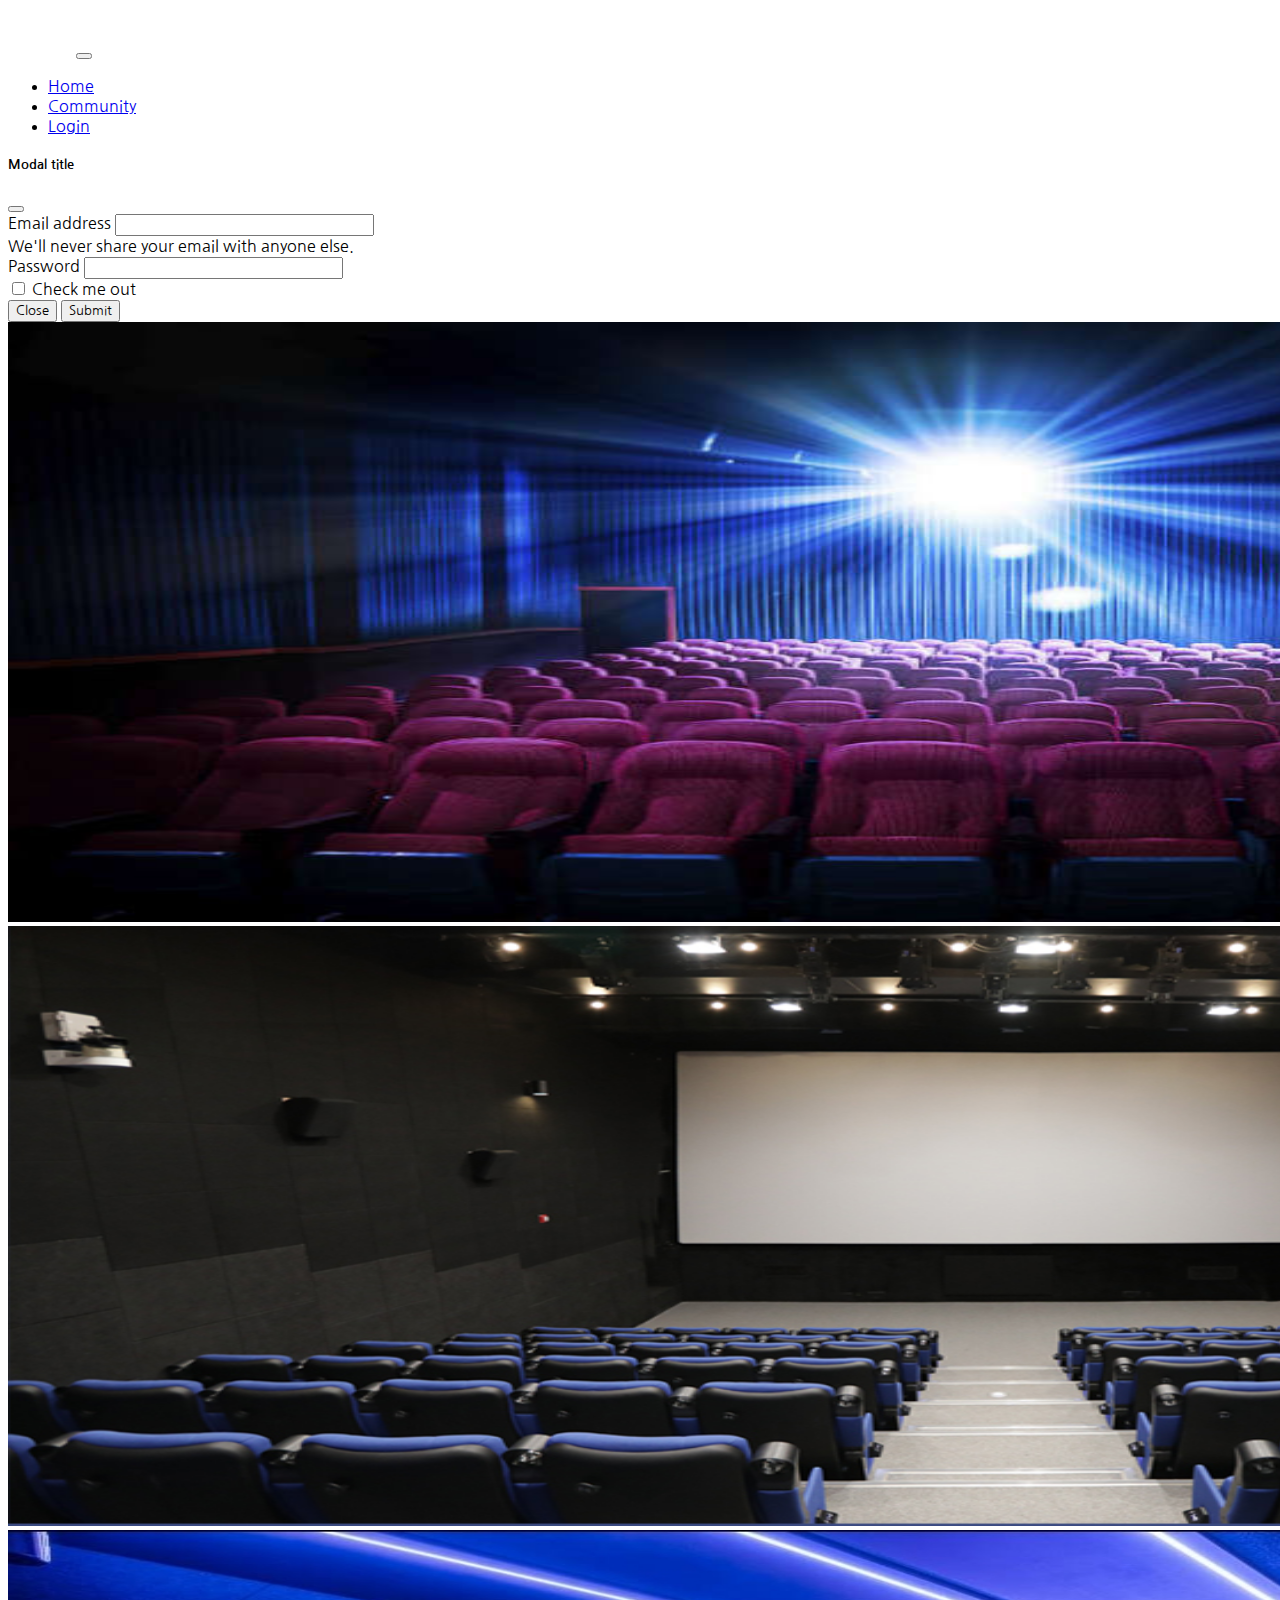
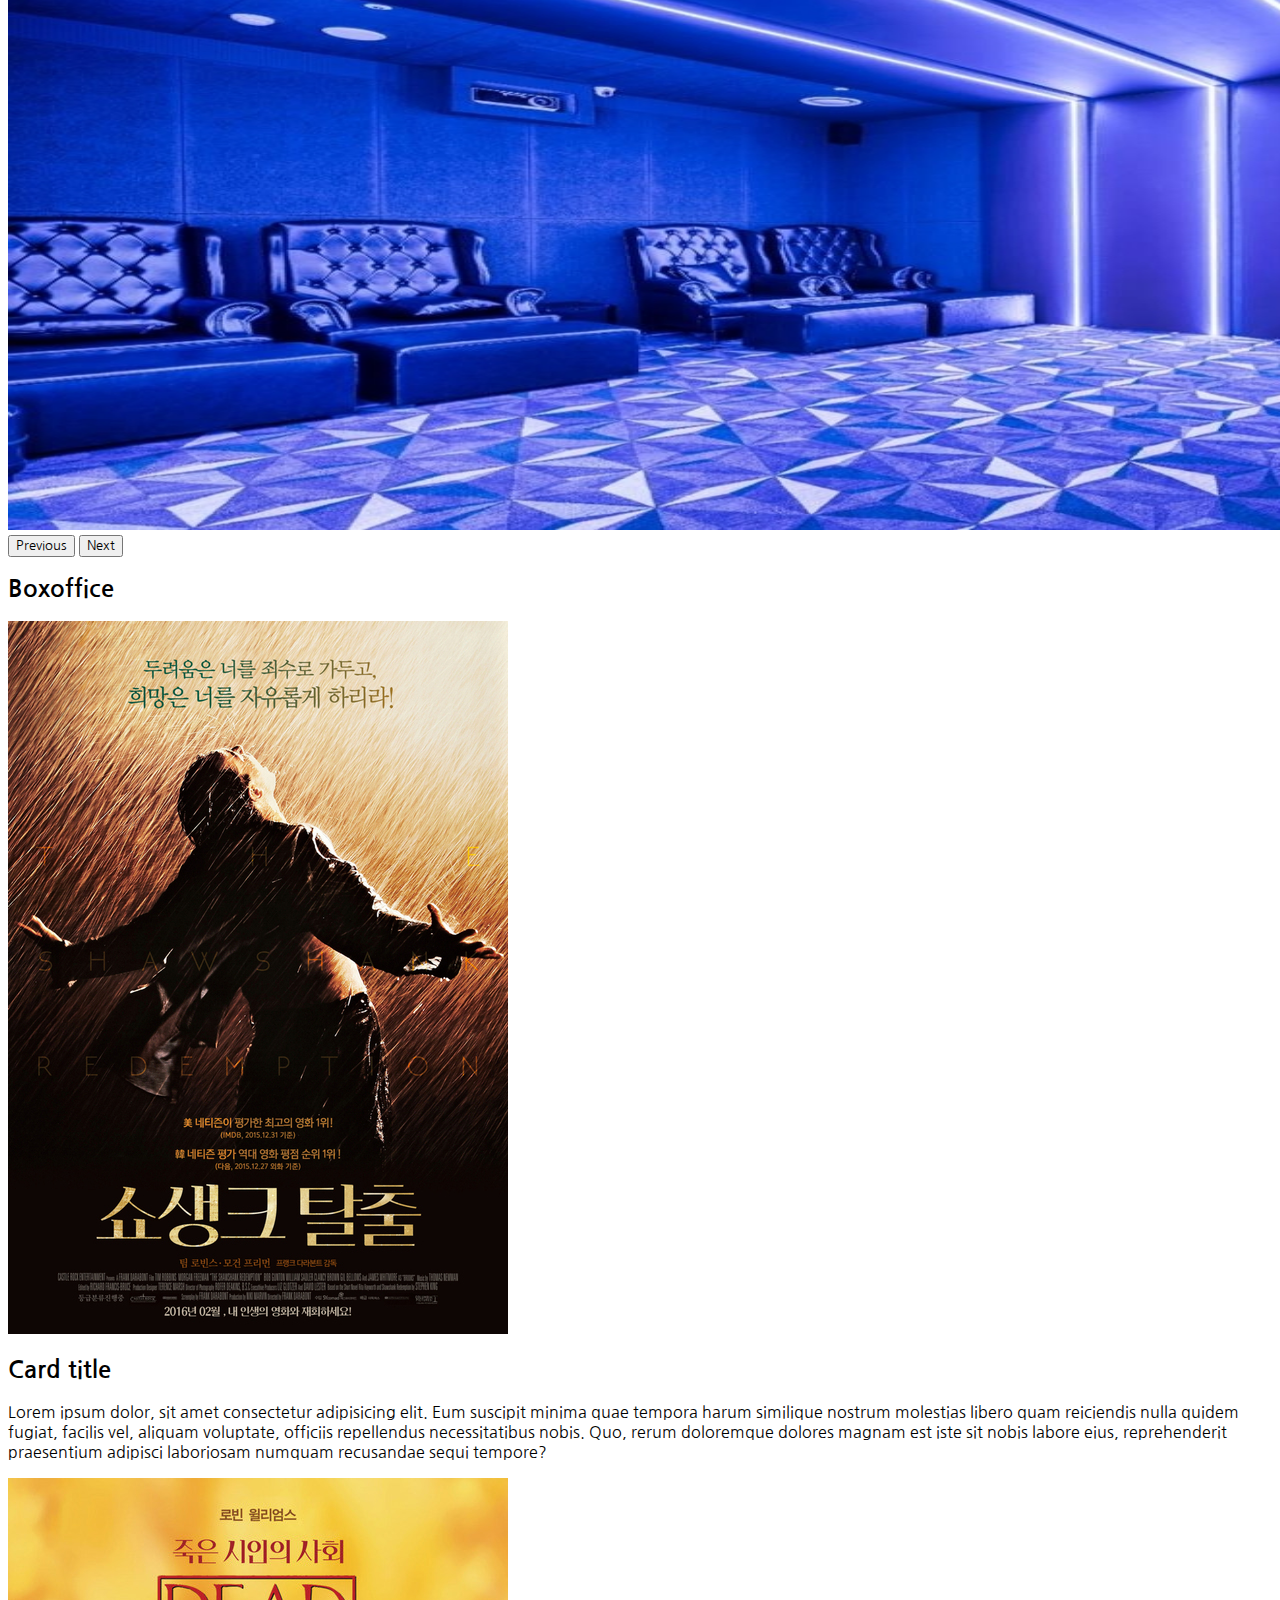
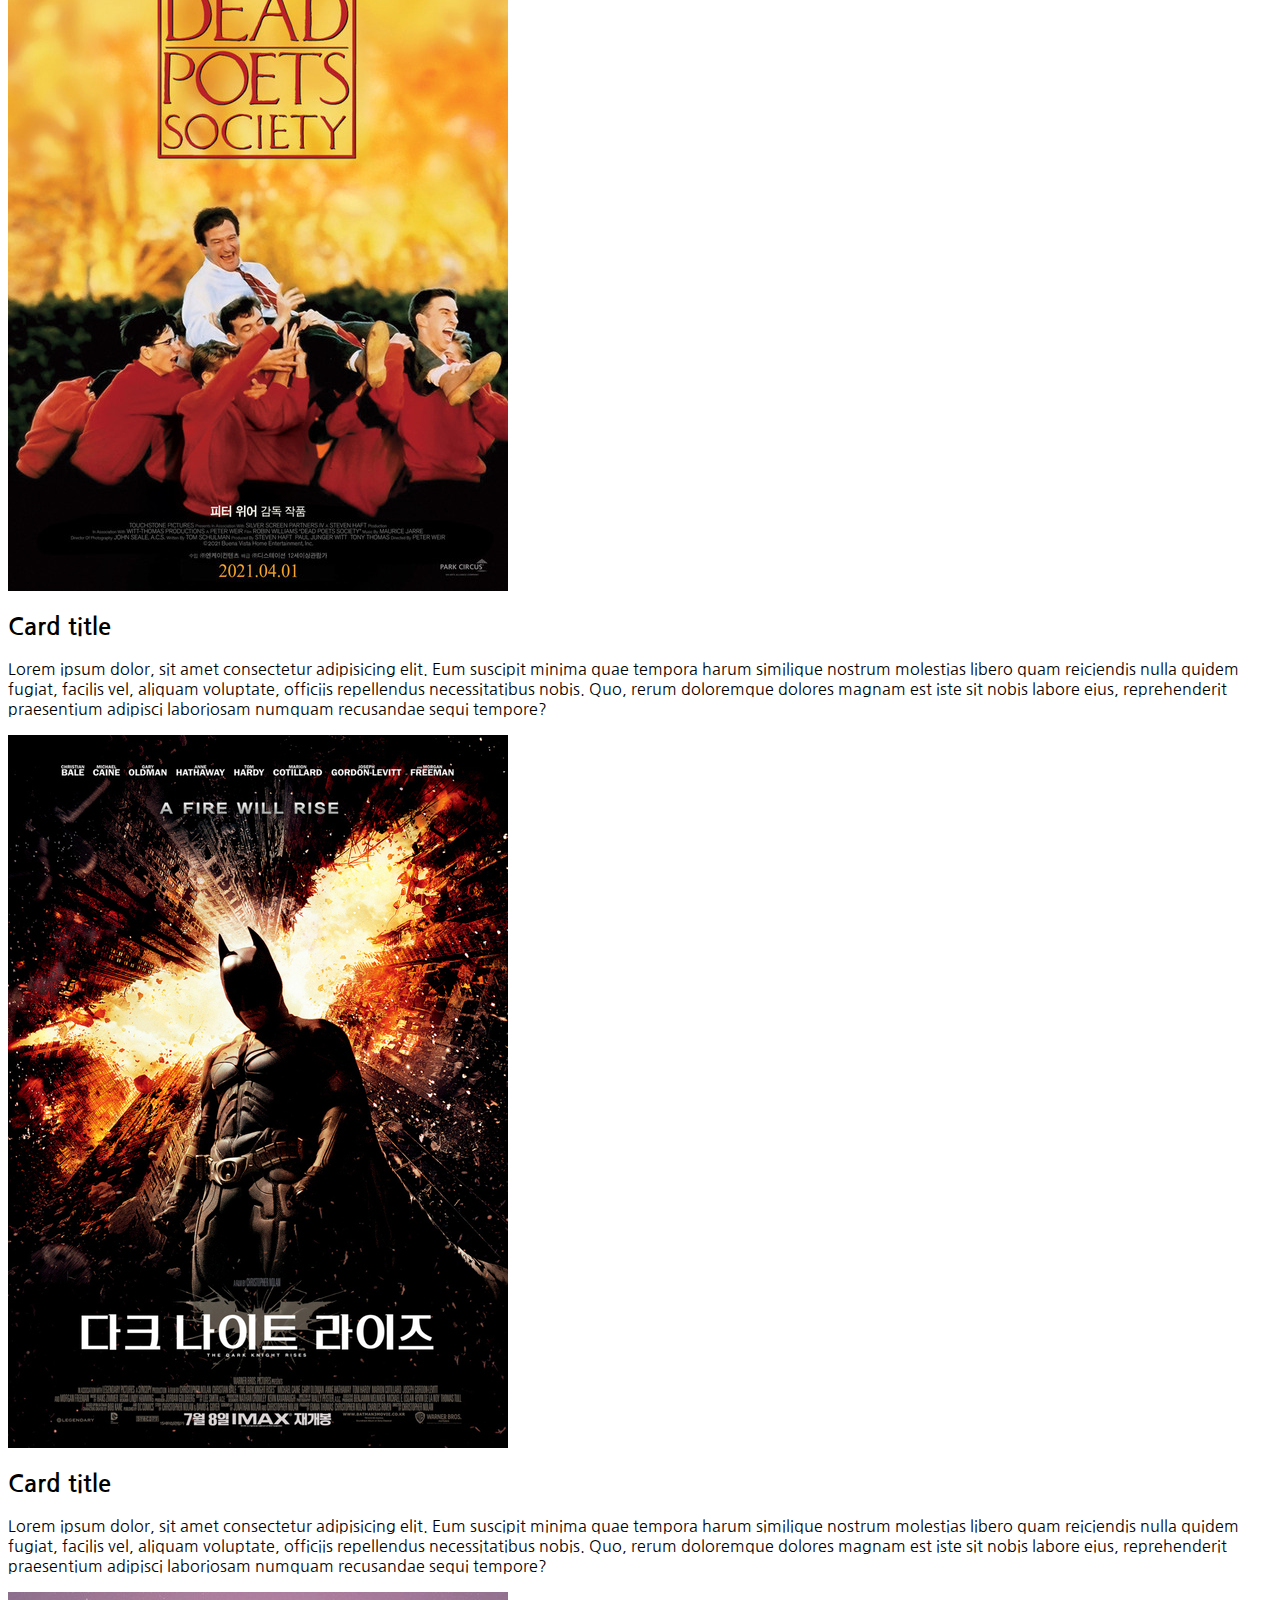
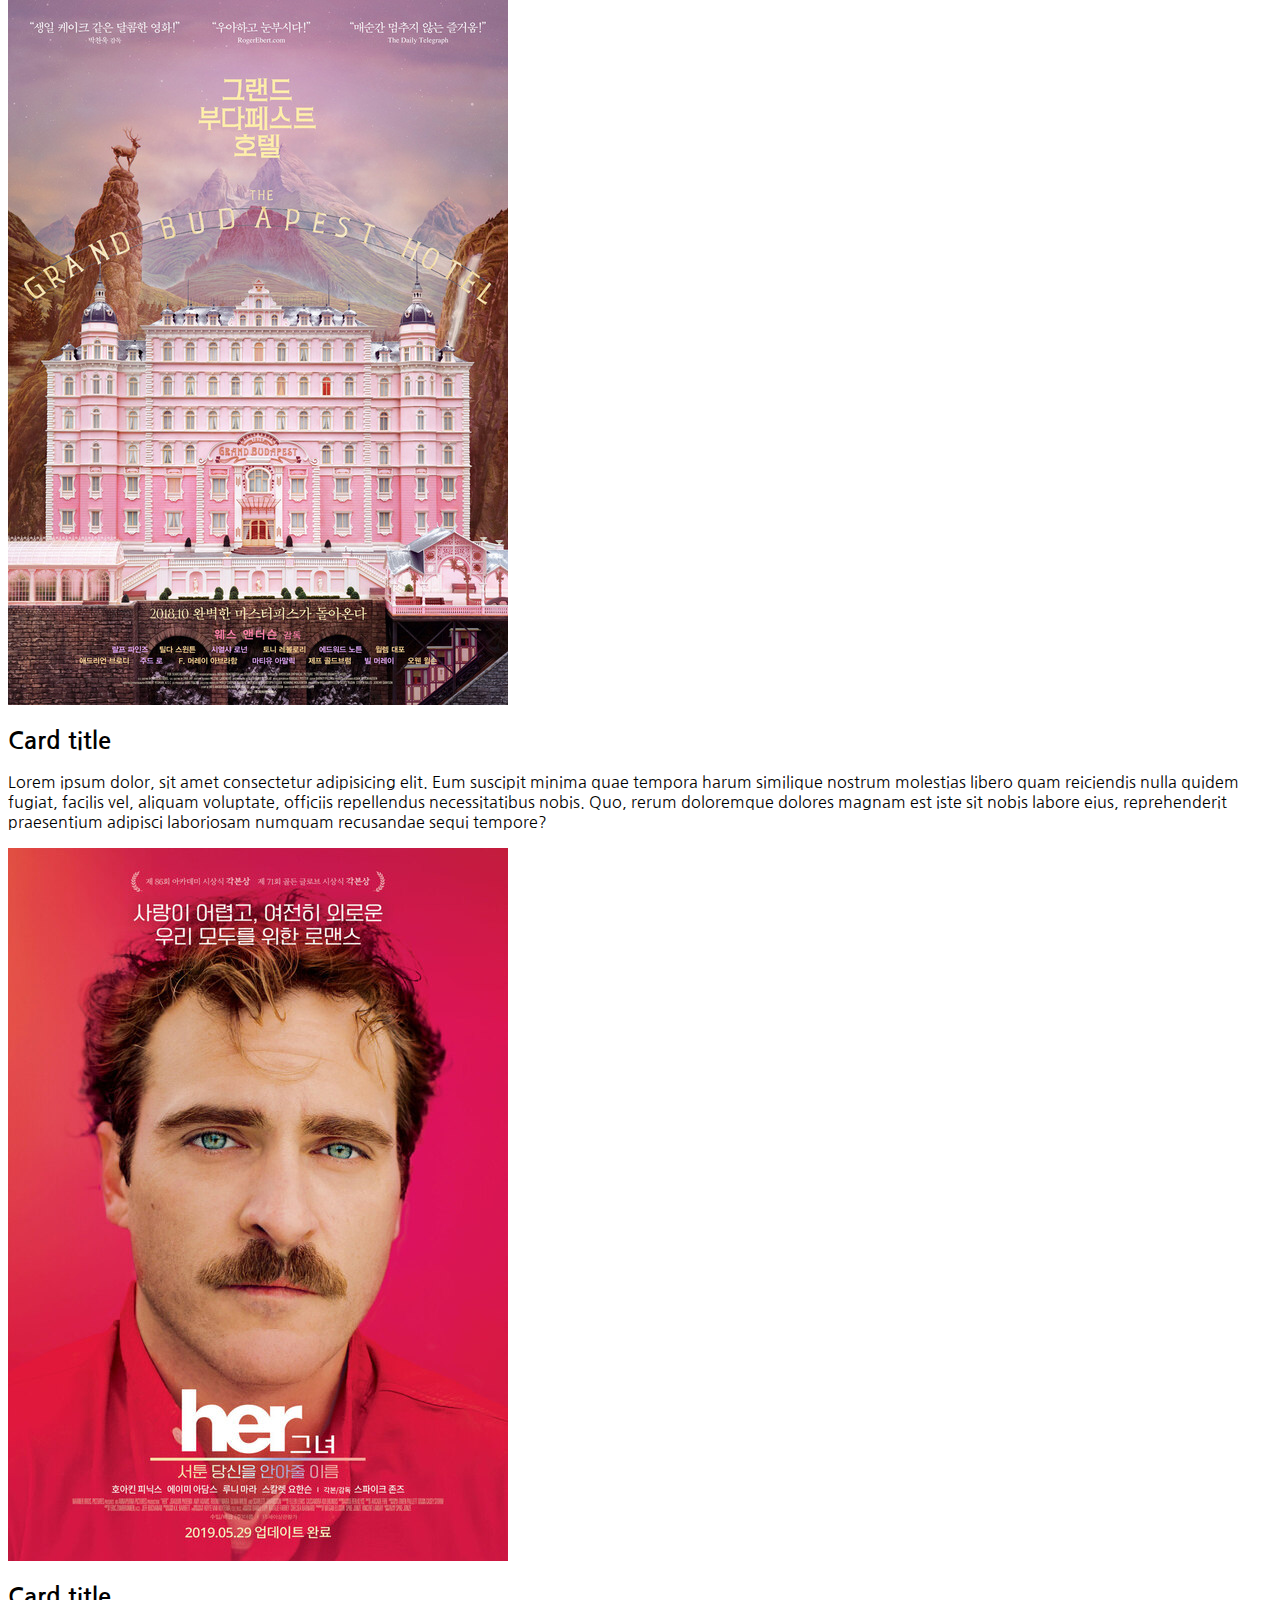
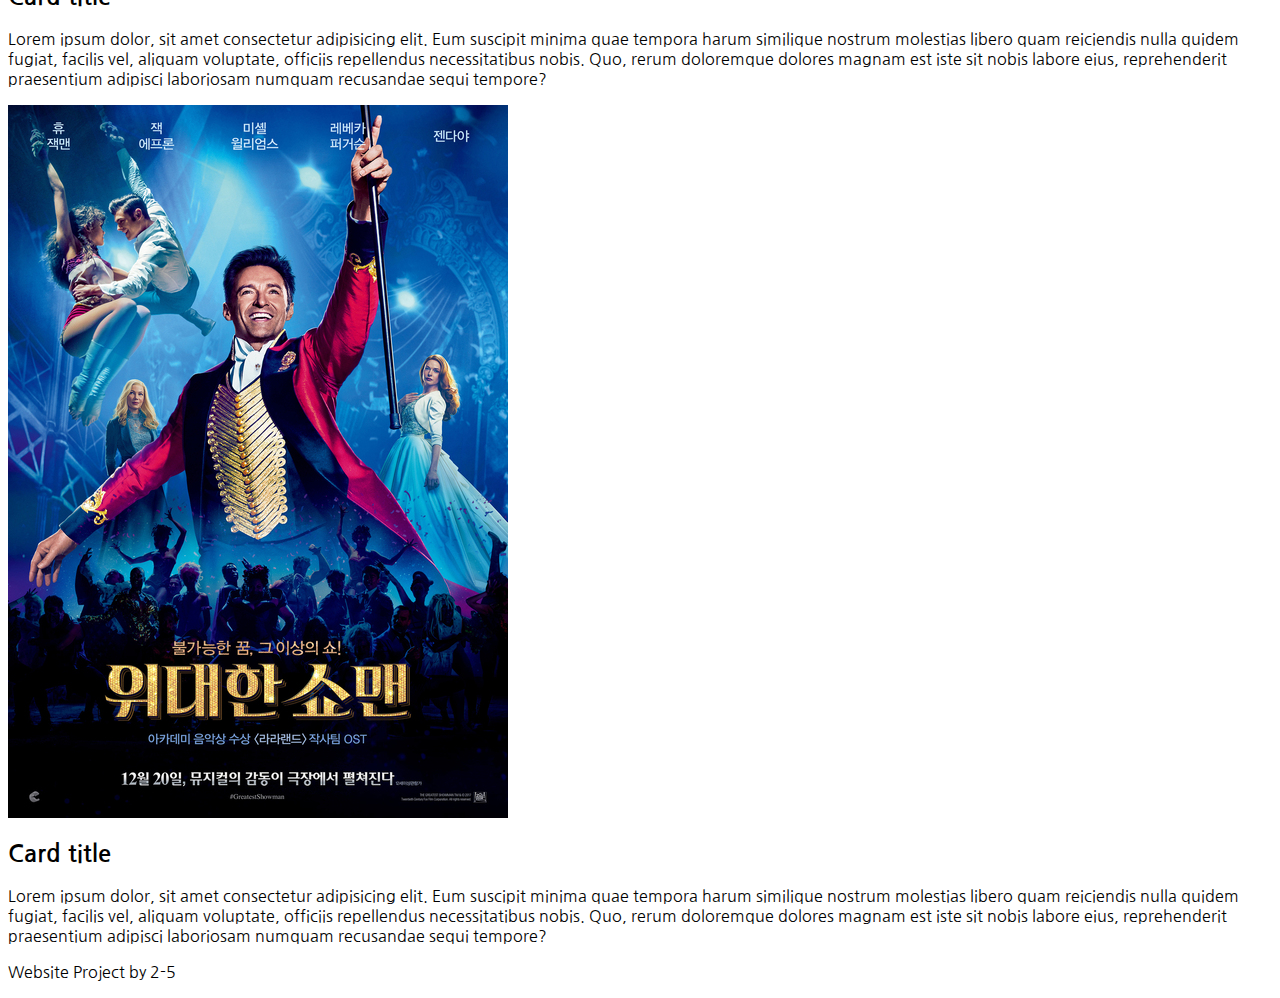
<file: index.html>
<!DOCTYPE html>
<html lang="en">
<head>
  <meta charset="UTF-8">
  <meta http-equiv="X-UA-Compatible" content="IE=edge">
  <meta name="viewport" content="width=device-width, initial-scale=1.0">
  <!-- CSS only -->
  <link rel="stylesheet" href="https://cdn.jsdelivr.net/npm/bootstrap@5.2.1/dist/css/bootstrap.min.css" integrity="sha384-iYQeCzEYFbKjA/T2uDLTpkwGzCiq6soy8tYaI1GyVh/UjpbCx/TYkiZhlZB6+fzT" crossorigin="anonymous">
  <link rel="stylesheet" href="https://cdn.jsdelivr.net/npm/bootstrap-icons@1.9.1/font/bootstrap-icons.css">
  <link rel="stylesheet" href="style.css">
  <title>Moviehome</title>
</head>
<body>
  <nav class="navbar navbar-dark navbar-expand-lg bg-dark">
    <div class="container-fluid">
      <img class="navbar-brand" src="./images/logo.png" alt="logo" style="width: 4rem;">
      <button class="navbar-toggler" type="button" data-bs-toggle="collapse" data-bs-target="#navbarNav" aria-controls="navbarNav" aria-expanded="false" aria-label="Toggle navigation">
        <span class="navbar-toggler-icon"></span>
      </button>
      <div class="collapse navbar-collapse" id="navbarNav">
        <ul class="navbar-nav">
          <li class="nav-item">
            <a class="nav-link active" aria-current="page" href="./index.html">Home</a>
          </li>
          <li class="nav-item">
            <a class="nav-link" href="./03_community.html">Community</a>
          </li>
          <li class="nav-item">
            <a class="nav-link" href="#" data-bs-toggle="modal" data-bs-target="#loginModal">Login</a>
          </li>
        </ul>
      </div>
      <div class="modal fade" id="loginModal" data-bs-backdrop="static" tabindex="-1" aria-labelledby="loginModalLabel" aria-hidden="true">
        <div class="modal-dialog">
          <div class="modal-content">
            <div class="modal-header">
              <h5 class="modal-title" id="loginModalLabel">Modal title</h5>
              <button type="button" class="btn-close" data-bs-dismiss="modal" aria-label="Close"></button>
            </div>
            <div class="modal-body">
              <form>
                <div class="mb-3">
                  <label for="inputEmail" class="form-label">Email address</label>
                  <input type="email" class="form-control" id="inputEmail" aria-describedby="emailHelp">
                  <div id="emailHelp" class="form-text">We'll never share your email with anyone else.</div>
                </div>
                <div class="mb-3">
                  <label for="inputPassword" class="form-label">Password</label>
                  <input type="password" class="form-control" id="inputPassword">
                </div>
                <div class="mb-3 form-check">
                  <input type="checkbox" class="form-check-input" id="check">
                  <label class="form-check-label" for="check">Check me out</label>
                </div>
              </form>
            </div>
            <div class="modal-footer">
              <button type="button" class="btn btn-secondary" data-bs-dismiss="modal">Close</button>
              <button type="button" class="btn btn-primary" data-bs-dismiss="modal">Submit</button>
            </div>
          </div>
        </div>
      </div>
    </div>
  </nav>
  <div id="carouselExampleDark" class="carousel carousel-dark slide" data-bs-ride="carousel">
    <div class="carousel-inner">
      <div class="carousel-item active" data-bs-interval="10000">
        <img src="./images/극장1.jpg"  class="img-fluid" alt="..." style="height: 600px; width: 1980px;">
      </div>
      <div class="carousel-item" data-bs-interval="10000">
        <img src="./images/극장2.jpg"  class="img-fluid" alt="..." style="height: 600px; width: 1980px;">
      </div>
      <div class="carousel-item" data-bs-interval="10000">
        <img src="./images/극장3.jpg"  class="img-fluid" alt="..." style="height: 600px; width: 1980px;">
      </div>
    </div>
    <button class="carousel-control-prev" type="button" data-bs-target="#carouselExampleDark" data-bs-slide="prev">
      <span class="carousel-control-prev-icon" aria-hidden="true"></span>
      <span class="visually-hidden">Previous</span>
    </button>
    <button class="carousel-control-next" type="button" data-bs-target="#carouselExampleDark" data-bs-slide="next">
      <span class="carousel-control-next-icon" aria-hidden="true"></span>
      <span class="visually-hidden">Next</span>
    </button>
  </div>
  <section class="py-4">
    <h2 class="text-center py-2">Boxoffice</h2>
    <div class="container px-4 px-lg-5 mt-5">
      <div class="row g-4">
        <div class="col-12 col-sm-6 col-md-4 col-xl-4">
          <div class="card">
            <a href="./05_movie.html"><img src="./images/movie1.jpg" class="card-img-top" alt="..."></a>
            <div class="card-body">
              <h2>Card title</h2>
              <p class="card-text">Lorem ipsum dolor, sit amet consectetur adipisicing elit. Eum suscipit minima quae
                tempora harum similique nostrum molestias libero quam reiciendis nulla quidem fugiat, facilis vel,
                aliquam voluptate, officiis repellendus necessitatibus nobis. Quo, rerum doloremque dolores magnam est
                iste sit nobis labore eius, reprehenderit praesentium adipisci laboriosam numquam recusandae sequi
                tempore?</p>
            </div>
          </div>
        </div>
        <div class="col-12 col-sm-6 col-md-4 col-xl-4">
          <div class="card">
            <img src="./images/movie2.jpg" class="card-img-top" alt="...">
            <div class="card-body">
              <h2>Card title</h2>
              <p class="card-text">Lorem ipsum dolor, sit amet consectetur adipisicing elit. Eum suscipit minima quae
                tempora harum similique nostrum molestias libero quam reiciendis nulla quidem fugiat, facilis vel,
                aliquam voluptate, officiis repellendus necessitatibus nobis. Quo, rerum doloremque dolores magnam est
                iste sit nobis labore eius, reprehenderit praesentium adipisci laboriosam numquam recusandae sequi
                tempore?</p>
            </div>
          </div>
        </div>
        <div class="col-12 col-sm-6 col-md-4 col-xl-4">
          <div class="card">
            <img src="./images/movie3.jpg" class="card-img-top" alt="...">
            <div class="card-body">
              <h2>Card title</h2>
              <p class="card-text">Lorem ipsum dolor, sit amet consectetur adipisicing elit. Eum suscipit minima quae
                tempora harum similique nostrum molestias libero quam reiciendis nulla quidem fugiat, facilis vel,
                aliquam voluptate, officiis repellendus necessitatibus nobis. Quo, rerum doloremque dolores magnam est
                iste sit nobis labore eius, reprehenderit praesentium adipisci laboriosam numquam recusandae sequi
                tempore?</p>
            </div>
          </div>
        </div>
        <div class="col-12 col-sm-6 col-md-4 col-xl-4">
          <div class="card">
            <img src="./images/movie4.jpg" class="card-img-top" alt="...">
            <div class="card-body">
              <h2>Card title</h2>
              <p class="card-text">Lorem ipsum dolor, sit amet consectetur adipisicing elit. Eum suscipit minima quae
                tempora harum similique nostrum molestias libero quam reiciendis nulla quidem fugiat, facilis vel,
                aliquam voluptate, officiis repellendus necessitatibus nobis. Quo, rerum doloremque dolores magnam est
                iste sit nobis labore eius, reprehenderit praesentium adipisci laboriosam numquam recusandae sequi
                tempore?</p>
            </div>
          </div>
        </div>
        <div class="col-12 col-sm-6 col-md-4 col-xl-4">
          <div class="card">
            <img src="./images/movie5.jpg" class="card-img-top" alt="...">
            <div class="card-body">
              <h2>Card title</h2>
              <p class="card-text">Lorem ipsum dolor, sit amet consectetur adipisicing elit. Eum suscipit minima quae
                tempora harum similique nostrum molestias libero quam reiciendis nulla quidem fugiat, facilis vel,
                aliquam voluptate, officiis repellendus necessitatibus nobis. Quo, rerum doloremque dolores magnam est
                iste sit nobis labore eius, reprehenderit praesentium adipisci laboriosam numquam recusandae sequi
                tempore?</p>
            </div>
          </div>
        </div>
        <div class="col-12 col-sm-6 col-md-4 col-xl-4">
          <div class="card">
            <img src="./images/movie6.jpg" class="card-img-top" alt="...">
            <div class="card-body">
              <h2>Card title</h2>
              <p class="card-text">Lorem ipsum dolor, sit amet consectetur adipisicing elit. Eum suscipit minima quae
                tempora harum similique nostrum molestias libero quam reiciendis nulla quidem fugiat, facilis vel,
                aliquam voluptate, officiis repellendus necessitatibus nobis. Quo, rerum doloremque dolores magnam est
                iste sit nobis labore eius, reprehenderit praesentium adipisci laboriosam numquam recusandae sequi
                tempore?</p>
            </div>
          </div>
        </div>
      </div>
    </div>
  </section>
  <footer class="py-3">
    <div class="container-fluid">
      <p class="m-0 text-center"> Website Project by 2-5</p>
    </div>
  </footer>
  <!-- JavaScript Bundle with Popper -->
  <script src="https://cdn.jsdelivr.net/npm/bootstrap@5.2.1/dist/js/bootstrap.bundle.min.js" integrity="sha384-u1OknCvxWvY5kfmNBILK2hRnQC3Pr17a+RTT6rIHI7NnikvbZlHgTPOOmMi466C8" crossorigin="anonymous"></script>
</body>
</html>
</file>
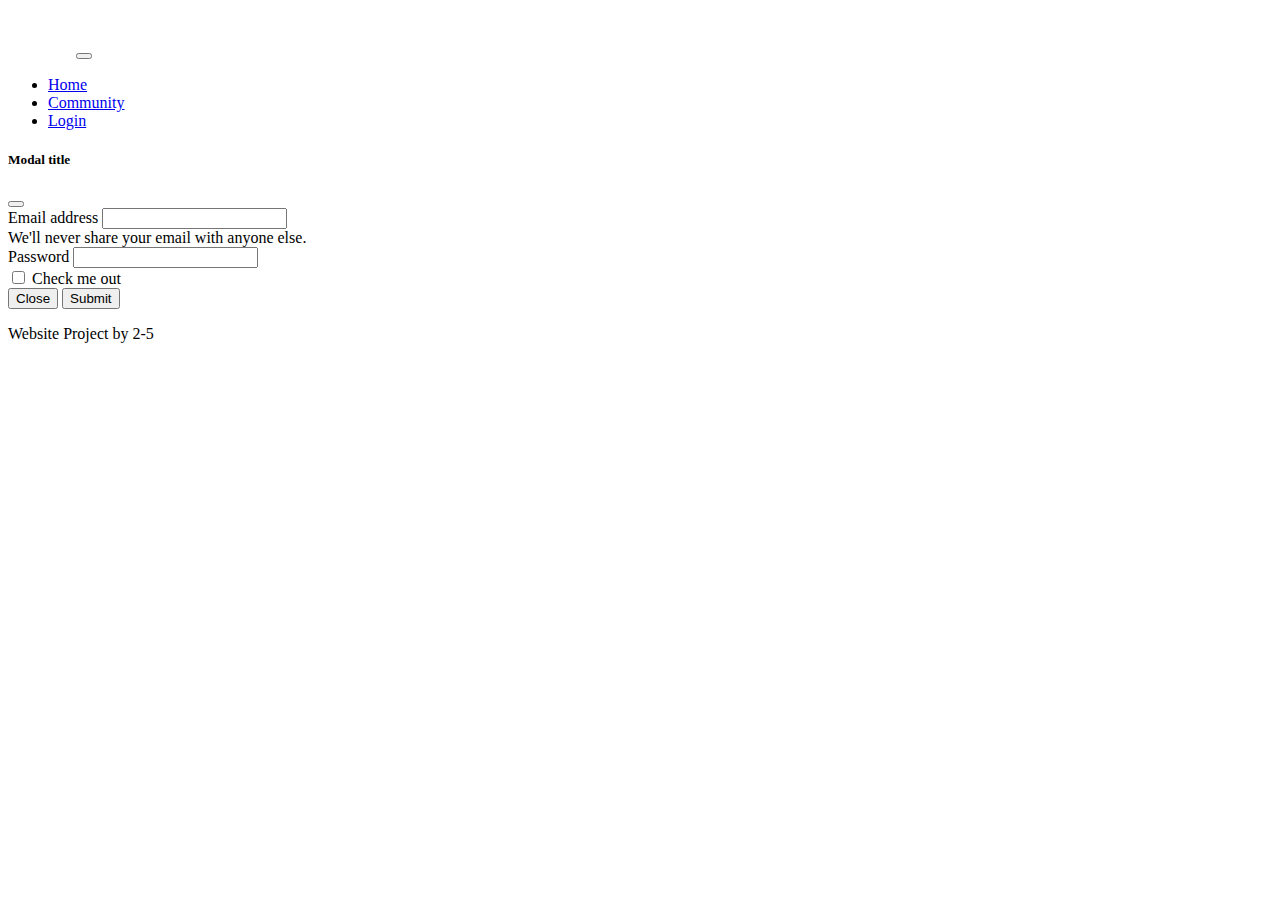
<file: 01_nav_footer.html>
<!DOCTYPE html>
<html lang="en">
<head>
  <meta charset="UTF-8">
  <meta http-equiv="X-UA-Compatible" content="IE=edge">
  <meta name="viewport" content="width=device-width, initial-scale=1.0">
  <!-- CSS only -->
  <link rel="stylesheet" href="https://cdn.jsdelivr.net/npm/bootstrap@5.2.1/dist/css/bootstrap.min.css" integrity="sha384-iYQeCzEYFbKjA/T2uDLTpkwGzCiq6soy8tYaI1GyVh/UjpbCx/TYkiZhlZB6+fzT" crossorigin="anonymous">
  <link rel="stylesheet" href="https://cdn.jsdelivr.net/npm/bootstrap-icons@1.9.1/font/bootstrap-icons.css">
  <title>Moviesite</title>
</head>
<body>
  <nav class="navbar navbar-dark navbar-expand-lg bg-dark">
    <div class="container-fluid">
      <img class="navbar-brand" src="./images/logo.png" alt="logo" style="width: 4rem;">
      <button class="navbar-toggler" type="button" data-bs-toggle="collapse" data-bs-target="#navbarNav" aria-controls="navbarNav" aria-expanded="false" aria-label="Toggle navigation">
        <span class="navbar-toggler-icon"></span>
      </button>
      <div class="collapse navbar-collapse" id="navbarNav">
        <ul class="navbar-nav">
          <li class="nav-item">
            <a class="nav-link active" aria-current="page" href="./index.html">Home</a>
          </li>
          <li class="nav-item">
            <a class="nav-link" href="./03_community.html">Community</a>
          </li>
          <li class="nav-item">
            <a class="nav-link" href="#" data-bs-toggle="modal" data-bs-target="#loginModal">Login</a>
          </li>
        </ul>
      </div>
      <div class="modal fade" id="loginModal" data-bs-backdrop="static" tabindex="-1" aria-labelledby="loginModalLabel" aria-hidden="true">
        <div class="modal-dialog">
          <div class="modal-content">
            <div class="modal-header">
              <h5 class="modal-title" id="loginModalLabel">Modal title</h5>
              <button type="button" class="btn-close" data-bs-dismiss="modal" aria-label="Close"></button>
            </div>
            <div class="modal-body">
              <form>
                <div class="mb-3">
                  <label for="inputEmail" class="form-label">Email address</label>
                  <input type="email" class="form-control" id="inputEmail" aria-describedby="emailHelp">
                  <div id="emailHelp" class="form-text">We'll never share your email with anyone else.</div>
                </div>
                <div class="mb-3">
                  <label for="inputPassword" class="form-label">Password</label>
                  <input type="password" class="form-control" id="inputPassword">
                </div>
                <div class="mb-3 form-check">
                  <input type="checkbox" class="form-check-input" id="check">
                  <label class="form-check-label" for="check">Check me out</label>
                </div>
              </form>
            </div>
            <div class="modal-footer">
              <button type="button" class="btn btn-secondary" data-bs-dismiss="modal">Close</button>
              <button type="button" class="btn btn-primary" data-bs-dismiss="modal">Submit</button>
            </div>
          </div>
        </div>
      </div>
    </div>
  </nav>
  <footer class="py-3">
    <div class="container-fluid">
      <p class="m-0 text-center"> Website Project by 2-5</p>
    </div>
  </footer>
  <!-- JavaScript Bundle with Popper -->
  <script src="https://cdn.jsdelivr.net/npm/bootstrap@5.2.1/dist/js/bootstrap.bundle.min.js" integrity="sha384-u1OknCvxWvY5kfmNBILK2hRnQC3Pr17a+RTT6rIHI7NnikvbZlHgTPOOmMi466C8" crossorigin="anonymous"></script>
</body>
</html>
</file>
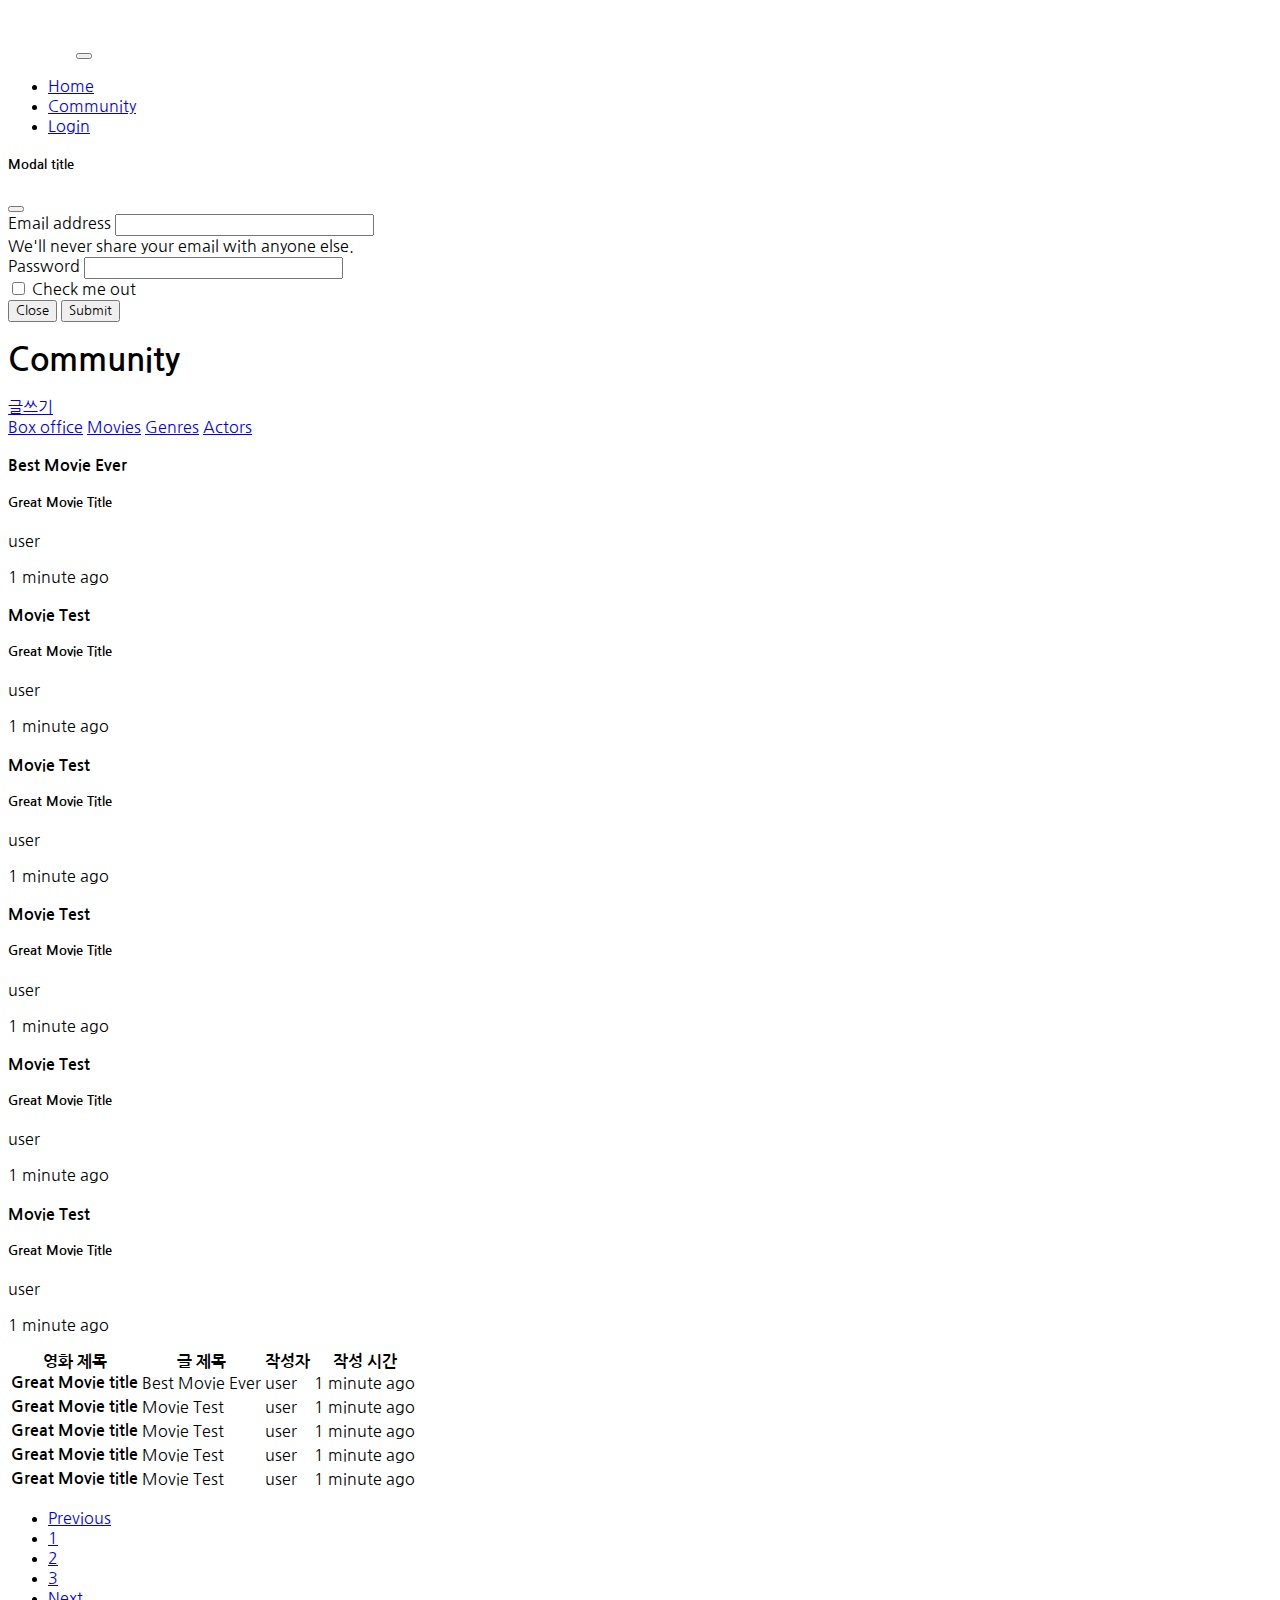
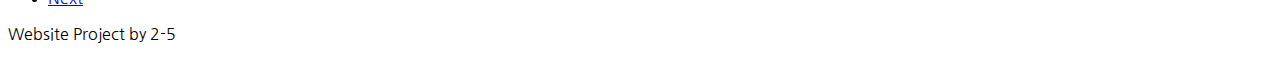
<file: 03_community.html>
<!DOCTYPE html>
<html lang="en">
<head>
  <meta charset="UTF-8">
  <meta http-equiv="X-UA-Compatible" content="IE=edge">
  <meta name="viewport" content="width=device-width, initial-scale=1.0">
  <!-- CSS only -->
  <link rel="stylesheet" href="https://cdn.jsdelivr.net/npm/bootstrap@5.2.1/dist/css/bootstrap.min.css" integrity="sha384-iYQeCzEYFbKjA/T2uDLTpkwGzCiq6soy8tYaI1GyVh/UjpbCx/TYkiZhlZB6+fzT" crossorigin="anonymous">
  <link rel="stylesheet" href="https://cdn.jsdelivr.net/npm/bootstrap-icons@1.9.1/font/bootstrap-icons.css">
  <link rel="stylesheet" href="style.css">
  <title>Moviesite</title>
</head>
<body>
  <nav class="navbar navbar-dark navbar-expand-lg bg-dark">
    <div class="container-fluid">
      <img class="navbar-brand" src="./images/logo.png" alt="logo" style="width: 4rem;">
      <button class="navbar-toggler" type="button" data-bs-toggle="collapse" data-bs-target="#navbarNav" aria-controls="navbarNav" aria-expanded="false" aria-label="Toggle navigation">
        <span class="navbar-toggler-icon"></span>
      </button>
      <div class="collapse navbar-collapse" id="navbarNav">
        <ul class="navbar-nav">
          <li class="nav-item">
            <a class="nav-link active" aria-current="page" href="./index.html">Home</a>
          </li>
          <li class="nav-item">
            <a class="nav-link" href="./03_community.html">Community</a>
          </li>
          <li class="nav-item">
            <a class="nav-link" href="#" data-bs-toggle="modal" data-bs-target="#loginModal">Login</a>
          </li>
        </ul>
      </div>
      <div class="modal fade" id="loginModal" data-bs-backdrop="static" tabindex="-1" aria-labelledby="loginModalLabel" aria-hidden="true">
        <div class="modal-dialog">
          <div class="modal-content">
            <div class="modal-header">
              <h5 class="modal-title" id="loginModalLabel">Modal title</h5>
              <button type="button" class="btn-close" data-bs-dismiss="modal" aria-label="Close"></button>
            </div>
            <div class="modal-body">
              <form>
                <div class="mb-3">
                  <label for="inputEmail" class="form-label">Email address</label>
                  <input type="email" class="form-control" id="inputEmail" aria-describedby="emailHelp">
                  <div id="emailHelp" class="form-text">We'll never share your email with anyone else.</div>
                </div>
                <div class="mb-3">
                  <label for="inputPassword" class="form-label">Password</label>
                  <input type="password" class="form-control" id="inputPassword">
                </div>
                <div class="mb-3 form-check">
                  <input type="checkbox" class="form-check-input" id="check">
                  <label class="form-check-label" for="check">Check me out</label>
                </div>
              </form>
            </div>
            <div class="modal-footer">
              <button type="button" class="btn btn-secondary" data-bs-dismiss="modal">Close</button>
              <button type="button" class="btn btn-primary" data-bs-dismiss="modal">Submit</button>
            </div>
          </div>
        </div>
      </div>
    </div>
  </nav>
  <section class="py-5">
    <h1 class="py-4 text-center">Community</h1>
    <div class="container px-4 px-lg-5 mt-5">
      <div class="row g-3">
        <div class="d-flex justify-content-end py-1">
          <a class="btn btn-dark" href="./04_form.html" role="button">글쓰기</a>
        </div>
        <div class="col-12 col-lg-2">
          <div class="list-group">
            <a href="#" class="list-group-item">Box office</a>
            <a href="#" class="list-group-item">Movies</a>
            <a href="#" class="list-group-item">Genres</a>
            <a href="#" class="list-group-item">Actors</a>
          </div>
        </div>
        <div class="col-12 d-block d-lg-none">
          <div class="card">
            <div class="card-body">
              <h4 class="card-title">Best Movie Ever</h4>
              <h5 class="card-subtitle mb-2">Great Movie Title</h5>
              <p class="card-text">user</p>
              <p class="card-text">1 minute ago</p>
            </div>
          </div>
        </div>
        <div class="col-12 d-block d-lg-none">
          <div class="card">
            <div class="card-body">
              <h4 class="card-title">Movie Test</h4>
              <h5 class="card-subtitle mb-2">Great Movie Title</h5>
              <p class="card-text">user</p>
              <p class="card-text">1 minute ago</p>
            </div>
          </div>
        </div>
        <div class="col-12 d-block d-lg-none">
          <div class="card">
            <div class="card-body">
              <h4 class="card-title">Movie Test</h4>
              <h5 class="card-subtitle mb-2">Great Movie Title</h5>
              <p class="card-text">user</p>
              <p class="card-text">1 minute ago</p>
            </div>
          </div>
        </div>
        <div class="col-12 d-block d-lg-none">
          <div class="card">
            <div class="card-body">
              <h4 class="card-title">Movie Test</h4>
              <h5 class="card-subtitle mb-2">Great Movie Title</h5>
              <p class="card-text">user</p>
              <p class="card-text">1 minute ago</p>
            </div>
          </div>
        </div>
        <div class="col-12 d-block d-lg-none">
          <div class="card">
            <div class="card-body">
              <h4 class="card-title">Movie Test</h4>
              <h5 class="card-subtitle mb-2">Great Movie Title</h5>
              <p class="card-text">user</p>
              <p class="card-text">1 minute ago</p>
            </div>
          </div>
        </div>
        <div class="col-12 d-block d-lg-none">
          <div class="card">
            <div class="card-body">
              <h4 class="card-title">Movie Test</h4>
              <h5 class="card-subtitle mb-2">Great Movie Title</h5>
              <p class="card-text">user</p>
              <p class="card-text">1 minute ago</p>
            </div>
          </div>
        </div>
        <div class="col-lg-10 d-none d-lg-block">
          <table class="table table-striped">
            <thead class="bg-dark text-white">
              <tr>
                <th scope="col">영화 제목</th>
                <th scope="col">글 제목</th>
                <th scope="col">작성자</th>
                <th scope="col">작성 시간</th>
              </tr>
            </thead>
            <tbody>
              <tr>
                <th scope="row">Great Movie title</th>
                <td>Best Movie Ever</td>
                <td>user</td>
                <td>1 minute ago</td>
              </tr>
              <tr>
                <th scope="row">Great Movie title</th>
                <td>Movie Test</td>
                <td>user</td>
                <td>1 minute ago</td>
              </tr>
              <tr>
                <th scope="row">Great Movie title</th>
                <td>Movie Test</td>
                <td>user</td>
                <td>1 minute ago</td>
              </tr>
              <tr>
                <th scope="row">Great Movie title</th>
                <td>Movie Test</td>
                <td>user</td>
                <td>1 minute ago</td>
              </tr>
              <tr>
                <th scope="row">Great Movie title</th>
                <td>Movie Test</td>
                <td>user</td>
                <td>1 minute ago</td>
              </tr>
            </tbody>
          </table>
          <nav aria-label="Page navigation example">
            <ul class="pagination justify-content-center">
              <li class="page-item"><a class="page-link" href="#">Previous</a></li>
              <li class="page-item"><a class="page-link" href="#">1</a></li>
              <li class="page-item"><a class="page-link" href="#">2</a></li>
              <li class="page-item"><a class="page-link" href="#">3</a></li>
              <li class="page-item"><a class="page-link" href="#">Next</a></li>
            </ul>
          </nav>
        </div>
      </div>
    </div>
  </section>
  <footer class="py-3">
    <div class="container-fluid">
      <p class="m-0 text-center"> Website Project by 2-5</p>
    </div>
  </footer>
  <!-- JavaScript Bundle with Popper -->
  <script src="https://cdn.jsdelivr.net/npm/bootstrap@5.2.1/dist/js/bootstrap.bundle.min.js" integrity="sha384-u1OknCvxWvY5kfmNBILK2hRnQC3Pr17a+RTT6rIHI7NnikvbZlHgTPOOmMi466C8" crossorigin="anonymous"></script>
</body>
</html>
</file>
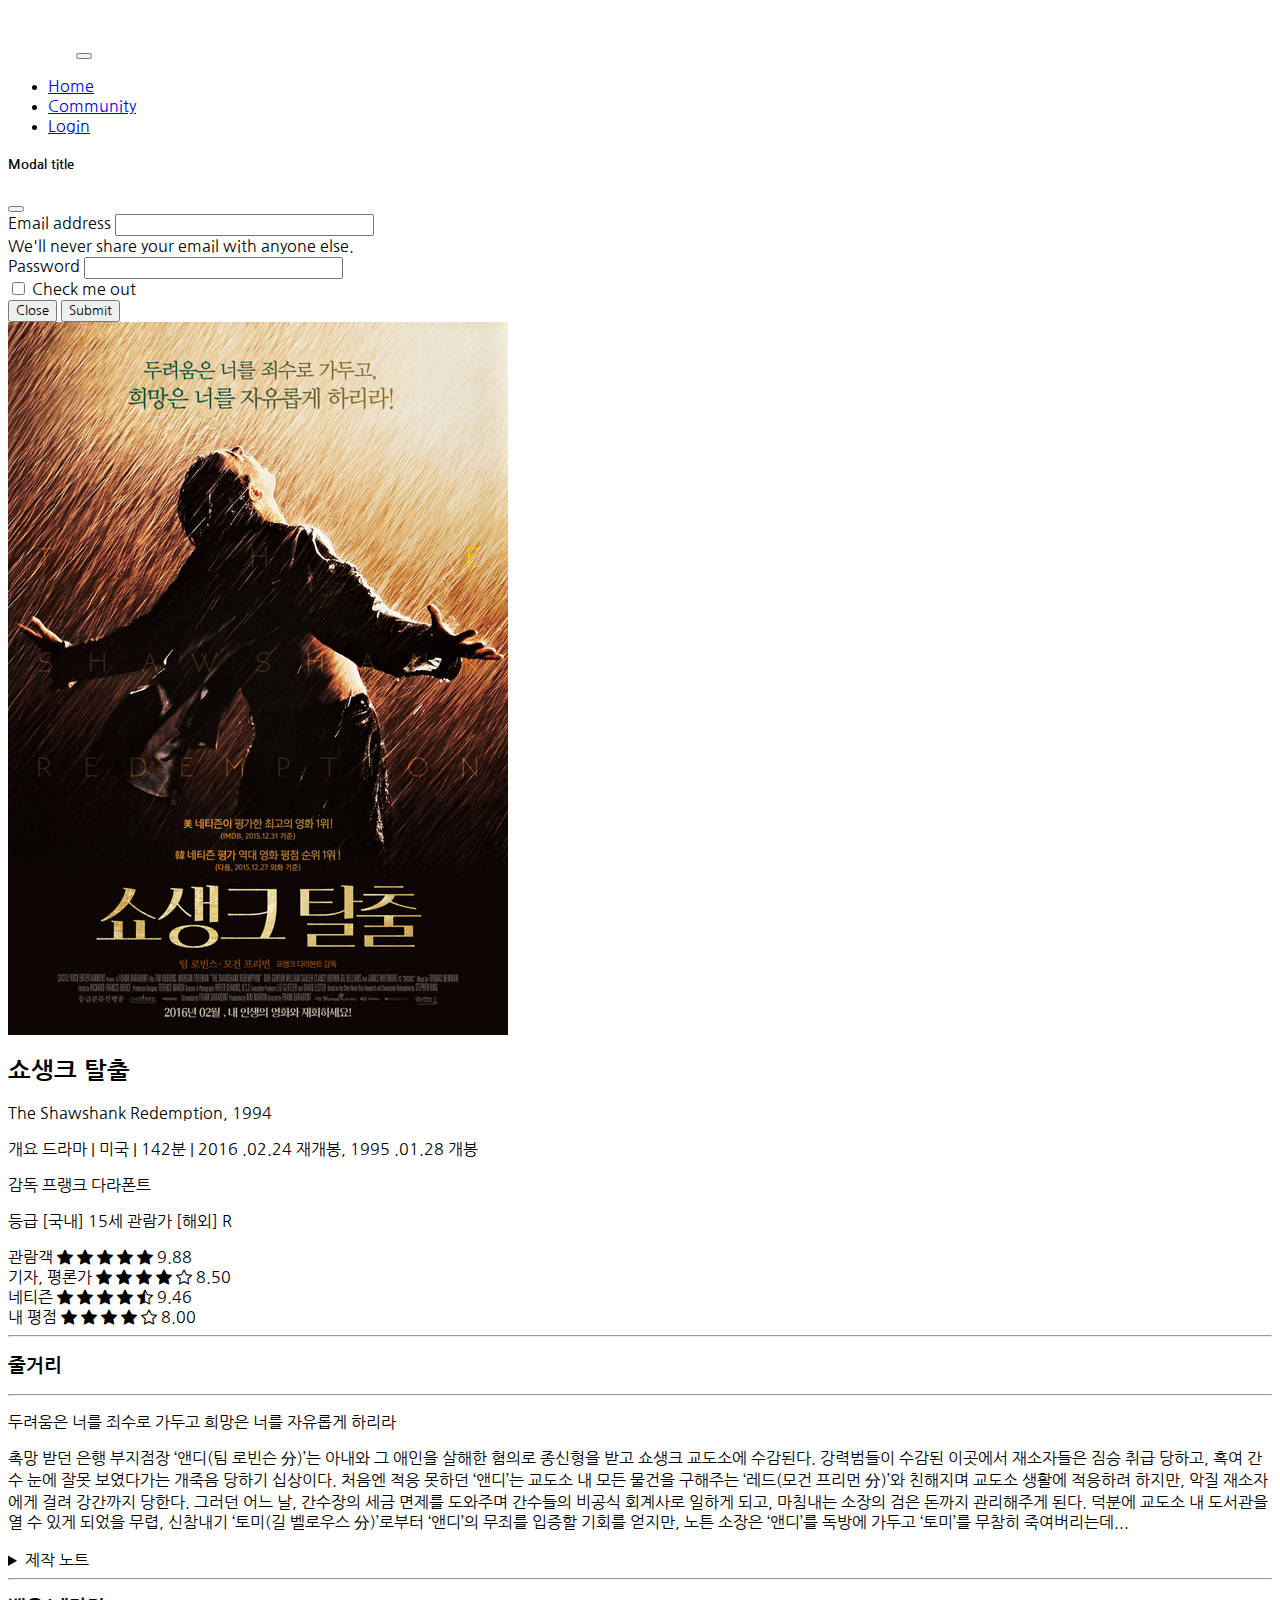
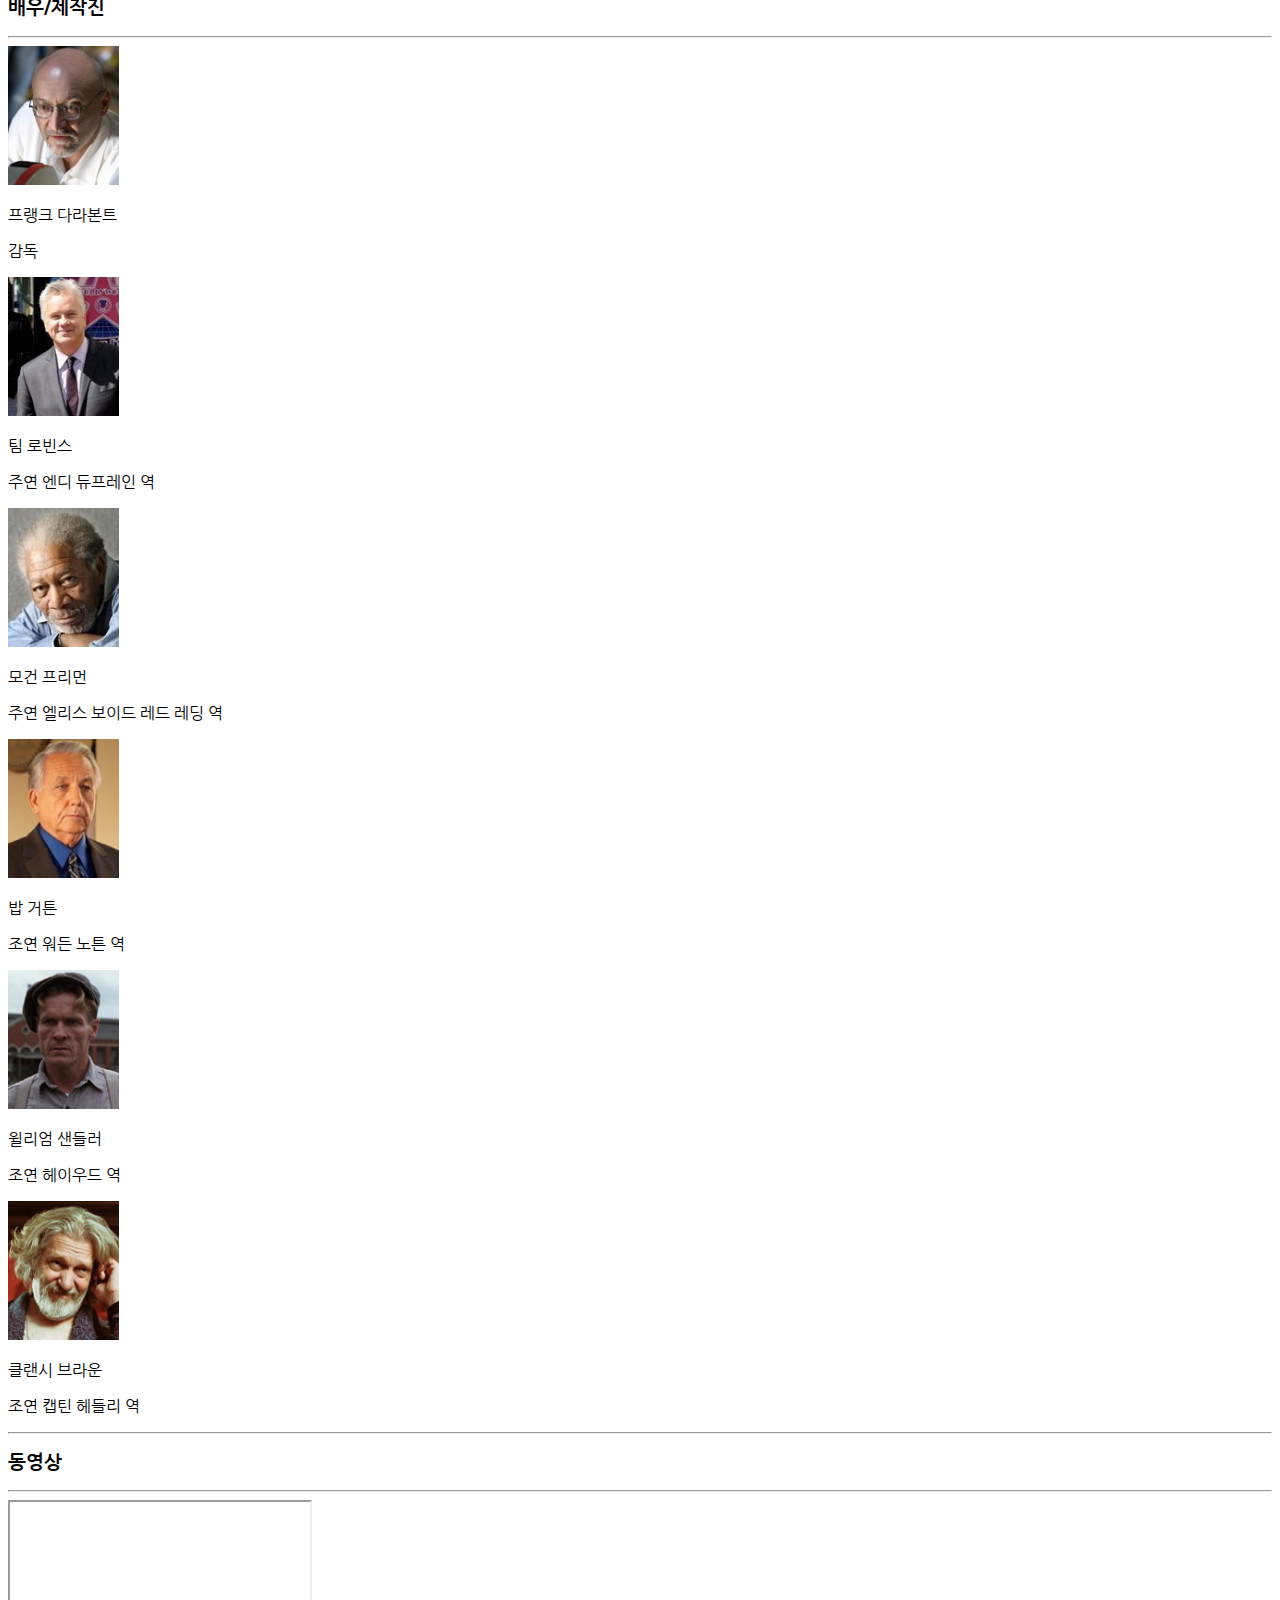
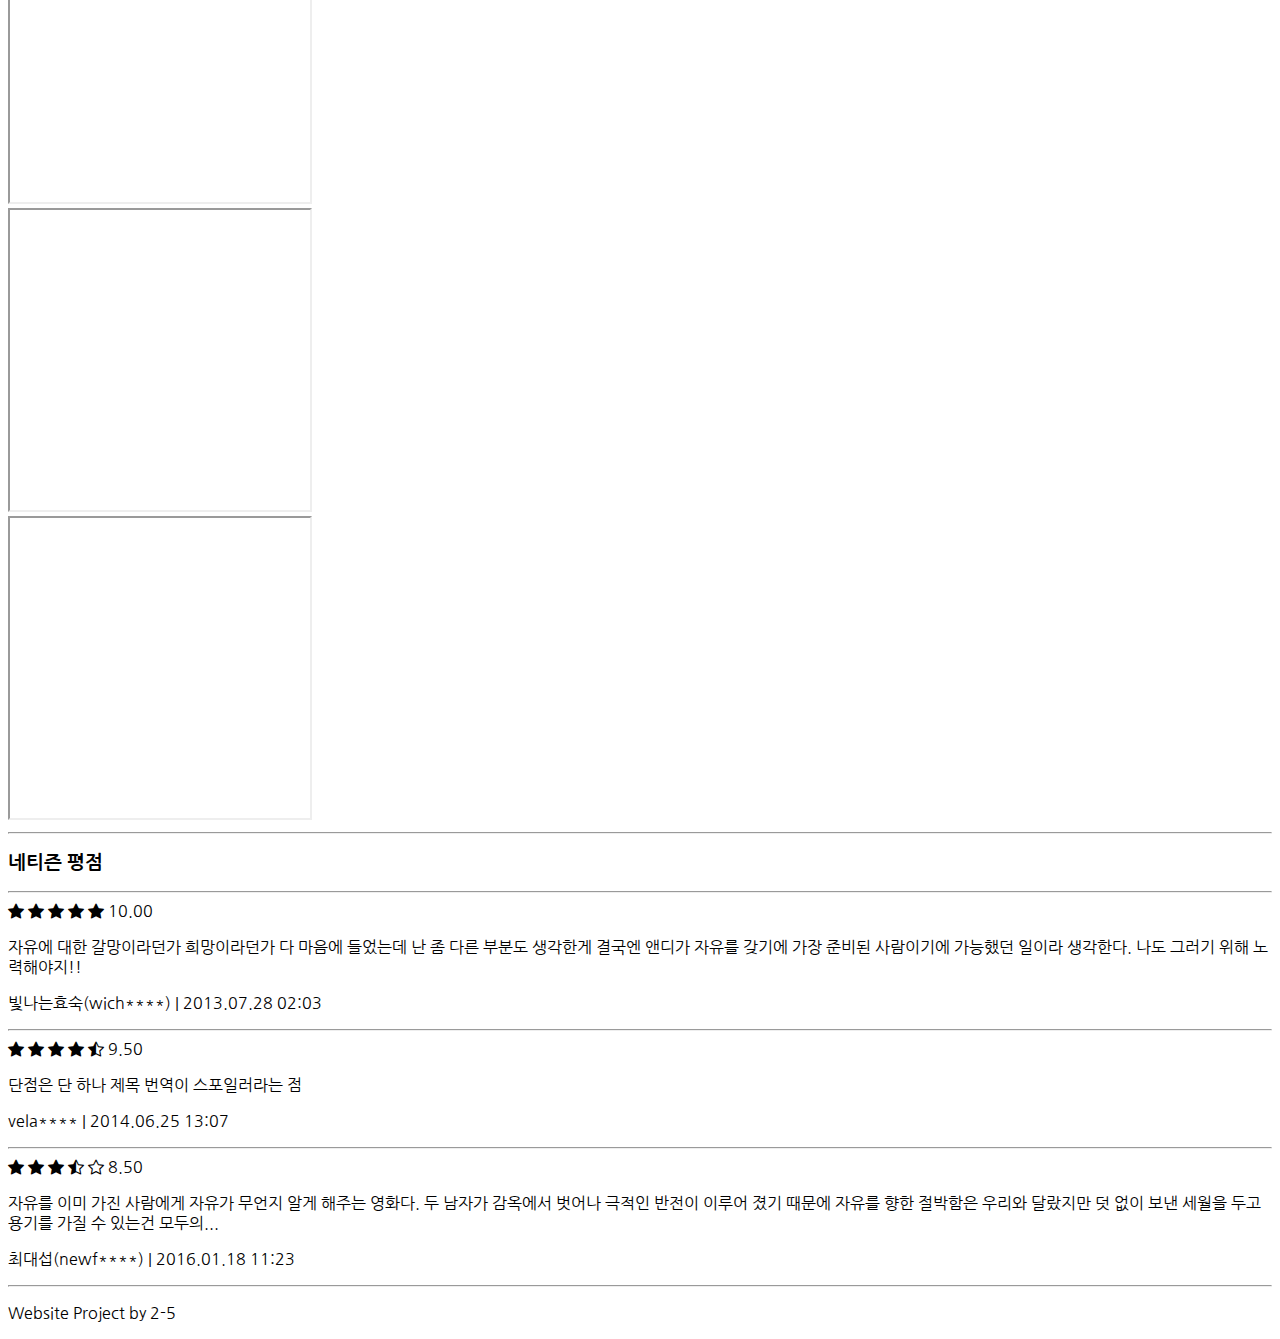
<file: 05_movie.html>
<!DOCTYPE html>
<html lang="en">
<head>
  <meta charset="UTF-8">
  <meta http-equiv="X-UA-Compatible" content="IE=edge">
  <meta name="viewport" content="width=device-width, initial-scale=1.0">
  <!-- CSS only -->
  <link rel="stylesheet" href="https://cdn.jsdelivr.net/npm/bootstrap@5.2.1/dist/css/bootstrap.min.css" integrity="sha384-iYQeCzEYFbKjA/T2uDLTpkwGzCiq6soy8tYaI1GyVh/UjpbCx/TYkiZhlZB6+fzT" crossorigin="anonymous">
  <link rel="stylesheet" href="https://cdn.jsdelivr.net/npm/bootstrap-icons@1.9.1/font/bootstrap-icons.css">
  <link rel="stylesheet" href="style.css">
  <title>Moviesite</title>
</head>
<body>
  <nav class="navbar navbar-dark navbar-expand-lg bg-dark">
    <div class="container-fluid">
      <img class="navbar-brand" src="./images/logo.png" alt="logo" style="width: 4rem;">
      <button class="navbar-toggler" type="button" data-bs-toggle="collapse" data-bs-target="#navbarNav" aria-controls="navbarNav" aria-expanded="false" aria-label="Toggle navigation">
        <span class="navbar-toggler-icon"></span>
      </button>
      <div class="collapse navbar-collapse" id="navbarNav">
        <ul class="navbar-nav">
          <li class="nav-item">
            <a class="nav-link active" aria-current="page" href="./index.html">Home</a>
          </li>
          <li class="nav-item">
            <a class="nav-link" href="./03_community.html">Community</a>
          </li>
          <li class="nav-item">
            <a class="nav-link" href="#" data-bs-toggle="modal" data-bs-target="#loginModal">Login</a>
          </li>
        </ul>
      </div>
      <div class="modal fade" id="loginModal" data-bs-backdrop="static" tabindex="-1" aria-labelledby="loginModalLabel" aria-hidden="true">
        <div class="modal-dialog">
          <div class="modal-content">
            <div class="modal-header">
              <h5 class="modal-title" id="loginModalLabel">Modal title</h5>
              <button type="button" class="btn-close" data-bs-dismiss="modal" aria-label="Close"></button>
            </div>
            <div class="modal-body">
              <form>
                <div class="mb-3">
                  <label for="inputEmail" class="form-label">Email address</label>
                  <input type="email" class="form-control" id="inputEmail" aria-describedby="emailHelp">
                  <div id="emailHelp" class="form-text">We'll never share your email with anyone else.
                  </div>
                </div>
                <div class="mb-3">
                  <label for="inputPassword" class="form-label">Password</label>
                  <input type="password" class="form-control" id="inputPassword">
                </div>
                <div class="mb-3 form-check">
                  <input type="checkbox" class="form-check-input" id="check">
                  <label class="form-check-label" for="check">Check me out</label>
                </div>
              </form>
            </div>
            <div class="modal-footer">
              <button type="button" class="btn btn-secondary" data-bs-dismiss="modal">Close</button>
              <button type="button" class="btn btn-primary" data-bs-dismiss="modal">Submit</button>
            </div>
          </div>
        </div>
      </div>
    </div>
  </nav>
  <section calss="py-3">
    <div class="container px-4 px-lg-5 my-5">
      <div class="row g-3">
        <div class="col-12 col-xl-3">
          <img class="img-fluid" src="./images/movie1.jpg" alt="">
        </div>
        <div class="col-12 col-xl-9">
          <h2>쇼생크 탈출</h2>
          <p>The Shawshank Redemption, 1994</p>
          <p><span class="fw-bold">개요</span> 드라마 | 미국 | 142분 | 2016 .02.24 재개봉, 1995 .01.28 개봉 </p>
          <p><span class="fw-bold">감독</span> 프랭크 다라폰트</p>
          <p><span class="fw-bold">등급</span> [국내] 15세 관람가 [해외] R</p>
          <div class="row">
            <div class="col-12 col-xl-4">
              <div class="d-flex align-items-center">
                <span class="fw-bold me-2">관람객</span>
                <span class="bi-star-fill text-warning"></span>
                <span class="bi-star-fill text-warning"></span>
                <span class="bi-star-fill text-warning"></span>
                <span class="bi-star-fill text-warning"></span>
                <span class="bi-star-fill text-warning"></span>
                <span class="fw-bold fs-4 ms-2">9.88</span>
              </div>
            </div>
            <div class="col-12 col-xl-8">
              <div class="d-flex align-items-center">
                <span class="fw-bold me-2">기자, 평론가</span>
                <span class="bi-star-fill text-warning"></span>
                <span class="bi-star-fill text-warning"></span>
                <span class="bi-star-fill text-warning"></span>
                <span class="bi-star-fill text-warning"></span>
                <span class="bi-star text-warning"></span>
                <span class="fw-bold fs-4 ms-2">8.50</span>
              </div>
            </div>
            <div class="col-12 col-xl-4">
              <div class="d-flex align-items-center">
                <span class="fw-bold me-2">네티즌</span>
                <span class="bi-star-fill text-warning"></span>
                <span class="bi-star-fill text-warning"></span>
                <span class="bi-star-fill text-warning"></span>
                <span class="bi-star-fill text-warning"></span>
                <span class="bi-star-half text-warning"></span>
                <span class="fw-bold fs-4 ms-2">9.46</span>
              </div>
            </div>
            <div class="col-12 col-xl-8">
              <div class="d-flex align-items-center">
                <span class="fw-bold me-2">내 평점</span>
                <span class="bi-star-fill text-warning"></span>
                <span class="bi-star-fill text-warning"></span>
                <span class="bi-star-fill text-warning"></span>
                <span class="bi-star-fill text-warning"></span>
                <span class="bi-star text-warning"></span>
                <span class="fw-bold fs-4 ms-2">8.00</span>
              </div>
            </div>
          </div>
        </div>
      </div>
      <hr>
      <h3 class="mb-3">줄거리</h3>
      <hr>
      <p class="fw-bold">두려움은 너를 죄수로 가두고 희망은 너를 자유롭게 하리라</p>
      <p>
        촉망 받던 은행 부지점장 ‘앤디(팀 로빈슨 分)’는 아내와 그 애인을 살해한 혐의로 종신형을 받고 쇼생크 교도소에 수감된다.
        강력범들이 수감된 이곳에서 재소자들은 짐승 취급 당하고, 혹여 간수 눈에 잘못 보였다가는 개죽음 당하기 십상이다.
        처음엔 적응 못하던 ‘앤디’는 교도소 내 모든 물건을 구해주는 ‘레드(모건 프리먼 分)’와 친해지며 교도소 생활에 적응하려 하지만, 악질 재소자에게 걸려 강간까지 당한다.
        그러던 어느 날, 간수장의 세금 면제를 도와주며 간수들의 비공식 회계사로 일하게 되고, 마침내는 소장의 검은 돈까지 관리해주게 된다.
        덕분에 교도소 내 도서관을 열 수 있게 되었을 무렵, 신참내기 ‘토미(길 벨로우스 分)’로부터 ‘앤디’의 무죄를 입증할 기회를 얻지만, 노튼 소장은 ‘앤디’를 독방에 가두고 ‘토미’를 무참히 죽여버리는데...
      </p>
      <details class="mb-3">
        <summary class="fw-bold">제작 노트</summary>
        <p>
          Hot Issue 01 <br><br>

          아카데미가 놓친 최고의 영화 <쇼생크 탈출>! <br>
          2015 Hollywood Report, 2005 BBC, <br>
          2004 Radio Times 조사 1위! <br><br>
          
          해마다 많은 이슈를 낳으며 전 세계인들의 이목을 집중시키는 ‘아카데미 시상식’. 할리우드의 영향력이 더 컸던 1990년대까지만 하더라도 아카데미 수상 여부는 그 어떤 영화제 수상보다 큰 반향을 일으켰다. 1995년, <쇼생크 탈출>은 ‘제67회 아카데미 시상식’에서 작품상, 남우주연상, 각색상, 촬영상, 음향상, 편집상, 음악상의 7개 부문에 노미네이트되는 기염을 토했다. 하지만, 당시 아카데미 심사위원회가 <포레스트 검프>, <라이온 킹> <펄프 픽션> 등의 작품에 손을 들어주며 <쇼생크 탈출>은 무관의 제왕으로 남아야 했다. 하지만 관객들은 그때는 물론 지금도 <쇼생크 탈출>에게 손을 들어주고 있다. 주기적으로 열리는 ‘아카데미가 놓친 최고의 영화’ 리서치에서 <블레이드 러너>, <식스 센스> 등의 작품과 함께 항상 <쇼생크 탈출>이 상위권에 랭크인 되고 있으며, 2004년 라디오 타임스, 2005년 BBC, 2011년 examiner.com, 2015년 할리우드 리포트 조사에서 1위를 차지하기도 했다.
          지난해 美 국립영화등기부에 등록되며 다시금 후손에게 남기고 싶은 작품으로 인정받은 <쇼생크 탈출>. 자유와 희망을 갈구하는 사람들이 있는 한 <쇼생크 탈출>은 아카데미를 넘어선 영원한 명작으로 남을 것이다. <br><br>
          
          Hot Issue 02<br><br>
          
          관객이 뽑은 내 인생 최고의 영화!
          韓 역대 영화 평점 순위 1위! 다음 네티즌 평가
          美 최고의 영화 1위! IMDb 네티즌이 평가
          
          할리우드를 대표하는 평론가 ‘로저 에버트’는 자신의 저서 《위대한 영화》에서 <쇼생크 탈출>에 대해 “다시 보면 볼수록 더 좋은 영화”로 소개하고 있다. 비단 할리우드 최고의 비평가가 아니더라도 영화를 먼저 본 많은 관객들이 <쇼생크 탈출>을 최고의 영화로 추천하고 있다. 미국의 유명한 영화정보 사이트 ‘IMDb’에서는 <대부>시리즈를 제치고 네티즌이 평가한 영화 랭킹에서 1위를 차지하고 있으며, ‘로튼 토마토’에서도 90만 명 가까운 네티즌들이 98%의 ‘like it’을 해주고 있다. 비단 미국뿐만이 아니다. 우리나라 네티즌들도 <쇼생크 탈출>을 최고의 영화로 꼽고 있다. 국내 포털 사이트 ‘다음’에서는 네티즌이 평가한 역대 영화 평점 1위(외화)를 차지하고 있고, ‘네이버’에서도 <레옹>, <터미네이터2>와 함께 네티즌 평점 9.38로 영화 랭킹 최상위권을 차지하고 있다. 영화 어플 사이트 ’왓챠’에서도 45만 명 넘는 회원들의 참여해 5점 만점 중 평균 4.4점의 높은 평점을 주었다.
          이런 <쇼생크 탈출>에 대한 관객들의 애정은 한국과 미국을 넘어 전 세계적이다. ‘소신극적구원(肖申克的救?)’으로 개봉한 중국의 v.qq사이트에서 10점 만점 중 9.6점을 받고 있으며, ‘쇼생크의 하늘에(ショ?シャンクの空に)’로 개봉한 일본의 야후재팬에서도 네티즌 평점 5점 만점 중 4.57점을 받고 있다. 역시 명작은 국경을 넘고 시대를 초월한다.
        </p>
      </details>
      <hr>
      <h3 class="mb-3">배우/제작진</h3>
      <hr>
      <div class="row g-1 mb-3">
        <div class="col-6 col-md-4 col-xl-2">
          <div class="card h-100">
            <img src="./images/감독.jpg" class="card-img-top" alt="...">
            <div class="card-body">
              <p class="fs-6">프랭크 다라본트</p>
              <p class="card-text text-danger ">감독</p>
            </div>
          </div>
        </div>
        <div class="col-6 col-md-4 col-xl-2">
          <div class="card h-100">
            <img src="./images/주연1.jpg" class="card-img-top" alt="...">
            <div class="card-body">
              <p class="fs-6">팀 로빈스</p>
              <p class="card-text fs-6"><span class="text-danger">주연</span> 엔디 듀프레인 역</p>
            </div>
          </div>
        </div>
        <div class="col-6 col-md-4 col-xl-2">
          <div class="card h-100">
            <img src="./images/주연2.jpg" class="card-img-top" alt="...">
            <div class="card-body">
              <p class="fs-6">모건 프리먼</p>
              <p class="card-text fs-6"><span class="text-danger">주연</span> 엘리스 보이드 레드 레딩 역</p>
            </div>
          </div>
        </div>
        <div class="col-6 col-md-4 col-xl-2">
          <div class="card h-100">
            <img src="./images/조연 1.jpg" class="card-img-top" alt="...">
            <div class="card-body">
              <p class="fs-6">밥 거튼</p>
              <p class="card-text fs-6"><span class="text-danger">조연</span> 워든 노튼 역</p>
            </div>
          </div>
        </div>
        <div class="col-6 col-md-4 col-xl-2">
          <div class="card h-100">
            <img src="./images/조연2.jpg" class="card-img-top" alt="...">
            <div class="card-body">
              <p class="fs-6">윌리엄 샌들러</p>
              <p class="card-text fs-6"><span class="text-danger">조연</span> 헤이우드 역</p>
            </div>
          </div>
        </div>
        <div class="col-6 col-md-4 col-xl-2">
          <div class="card h-100">
            <img src="./images/조연3.jpg" class="card-img-top" alt="...">
            <div class="card-body">
              <p class="fs-6">클랜시 브라운</p>
              <p class="card-text fs-6"><span class="text-danger">조연</span> 캡틴 헤들리 역</p>
            </div>
          </div>
        </div>
      </div>
      <hr>
      <h3 class="mb-3">동영상</h3>
      <hr>
      <div class="row g-1">
        <div class="col-12 col-xl-4">
          <div class="card">
            <iframe height="300px" src="https://www.youtube.com/embed/Do0slRSdnVM"></iframe>
          </div>
        </div>
        <div class="col-12 col-xl-4 ">
          <div class="card">
            <iframe height="300px" src="https://www.youtube.com/embed/YGwhQLmUWoo"></iframe>
          </div>
        </div>
        <div class="col-12 col-xl-4">
          <div class="card">
            <iframe height="300px" src="https://www.youtube.com/embed/mSKfbb7XrNU"></iframe>
          </div>
        </div>
      </div>
      <hr>
      <h3 class="mb-3">네티즌 평점</h3>
      <hr>
      <div class="mx-3">
        <div class="d-flex align-items-center">
          <span class="bi-star-fill text-warning"></span>
          <span class="bi-star-fill text-warning"></span>
          <span class="bi-star-fill text-warning"></span>
          <span class="bi-star-fill text-warning"></span>
          <span class="bi-star-fill text-warning"></span>
          <span class="fw-bold fs-4 ms-2">10.00</span>         
        </div>
        <p>
          자유에 대한 갈망이라던가 희망이라던가 다 마음에 들었는데 난 좀 다른 부분도 생각한게 
          결국엔 앤디가 자유를 갖기에 가장 준비된 사람이기에 가능했던 일이라 생각한다. 
          나도 그러기 위해 노력해야지!!
        </p>
        <p>
          빛나는효숙(wich****) | 2013.07.28 02:03
        </p>
      </div>
      <hr>
      <div class="mx-3">
        <div class="d-flex align-items-center">
          <span class="bi-star-fill text-warning"></span>
          <span class="bi-star-fill text-warning"></span>
          <span class="bi-star-fill text-warning"></span>
          <span class="bi-star-fill text-warning"></span>
          <span class="bi-star-half text-warning"></span>
          <span class="fw-bold fs-4 ms-2">9.50</span>         
        </div>
        <p>
          단점은 단 하나 제목 번역이 스포일러라는 점
        </p>
        <p>
          vela**** | 2014.06.25 13:07
        </p>
      </div>
      <hr>
      <div class="mx-3">
        <div class="d-flex align-items-center">
          <span class="bi-star-fill text-warning"></span>
          <span class="bi-star-fill text-warning"></span>
          <span class="bi-star-fill text-warning"></span>
          <span class="bi-star-half text-warning"></span>
          <span class="bi-star text-warning"></span>
          <span class="fw-bold fs-4 ms-2">8.50</span>         
        </div>
        <p>
          자유를 이미 가진 사람에게 자유가 무언지 알게 해주는 영화다.
          두 남자가 감옥에서 벗어나 극적인 반전이 이루어 졌기 때문에 
          자유를 향한 절박함은 우리와 달랐지만 덧 없이 보낸 세월을 두고 용기를 가질 수 있는건 모두의...
        </p>
        <p>
          최대섭(newf****) | 2016.01.18 11:23
        </p>
      </div>
      <hr>
    </div>
  </section>
  <footer class="py-3">
    <div class="container-fluid">
      <p class="m-0 text-center"> Website Project by 2-5</p>
    </div>
  </footer>
  <!-- JavaScript Bundle with Popper -->
  <script src="https://cdn.jsdelivr.net/npm/bootstrap@5.2.1/dist/js/bootstrap.bundle.min.js" integrity="sha384-u1OknCvxWvY5kfmNBILK2hRnQC3Pr17a+RTT6rIHI7NnikvbZlHgTPOOmMi466C8" crossorigin="anonymous"></script>
</body>
</html>
</file>
<file: style.css>
@import url('https://fonts.googleapis.com/css2?family=Nanum+Gothic:wght@700&display=swap');

* {
	font-family: 'Nanum Gothic', sans-serif;
}
</file>
